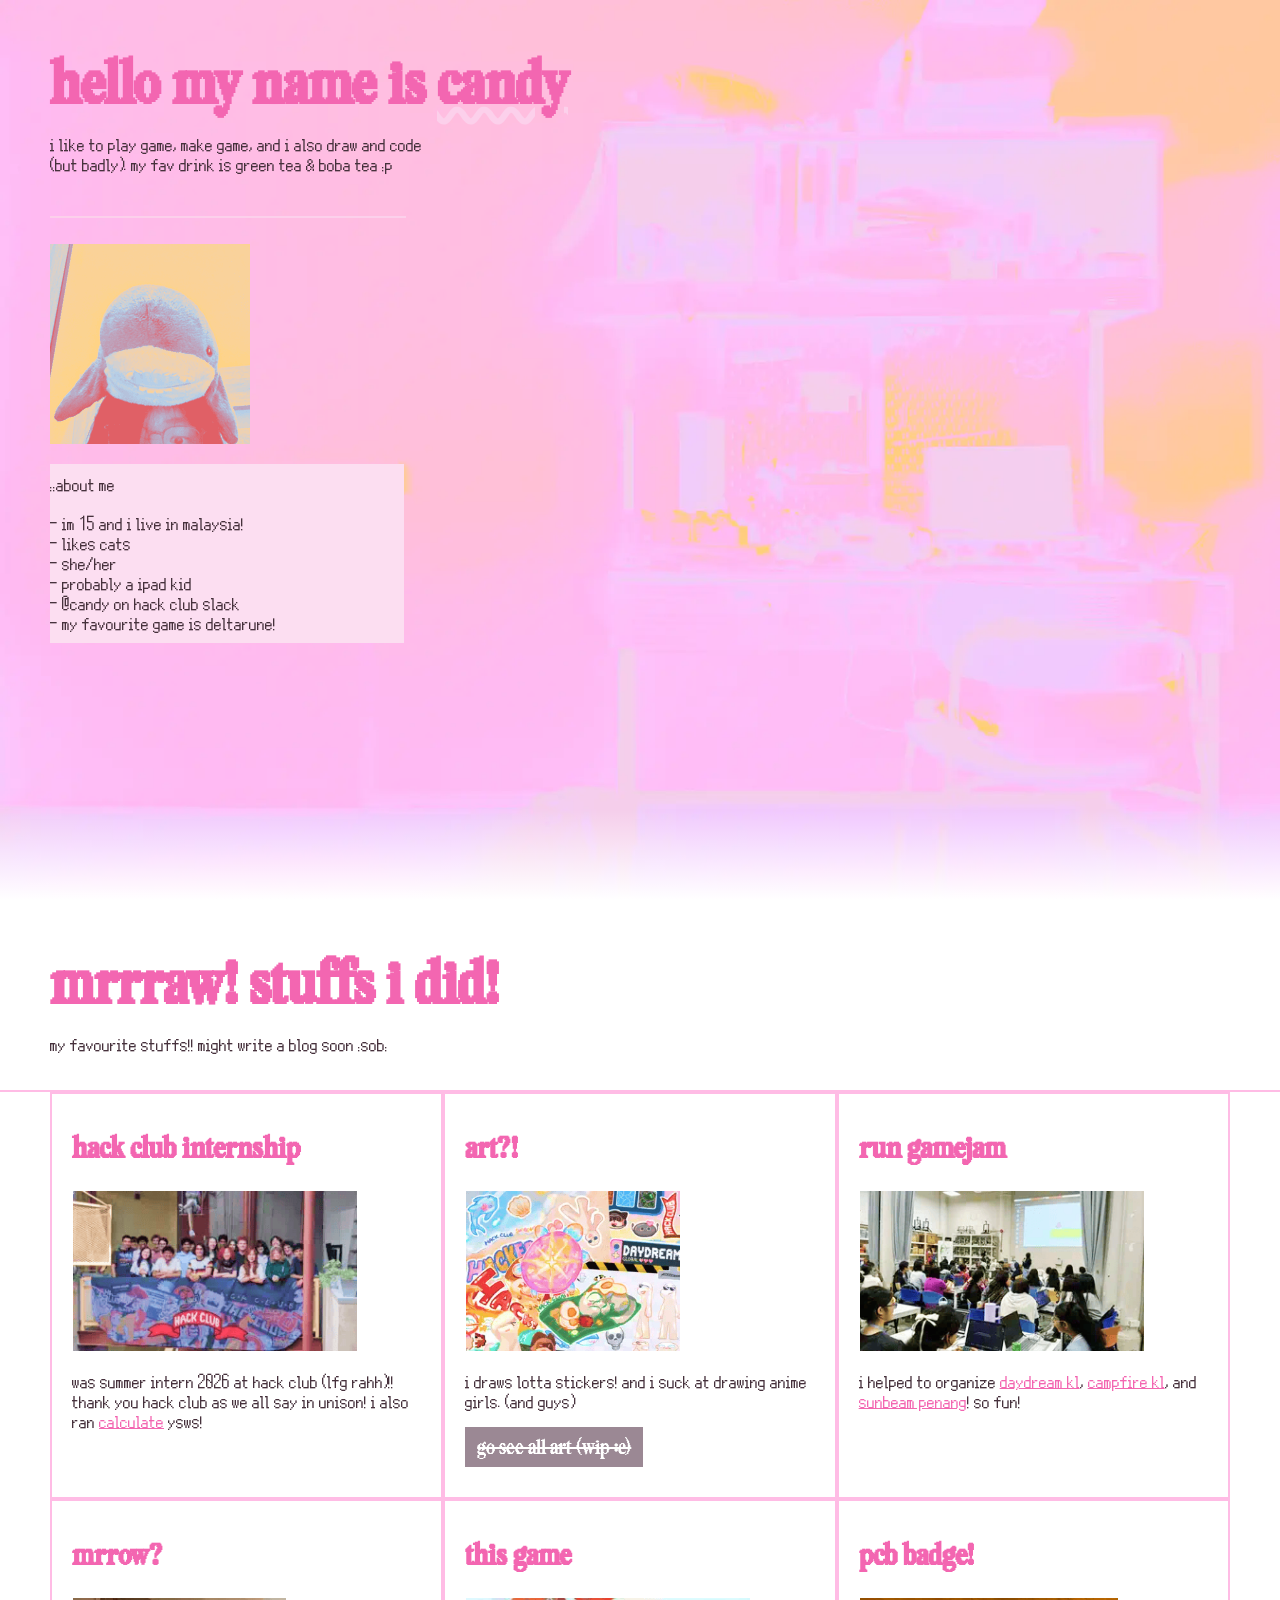
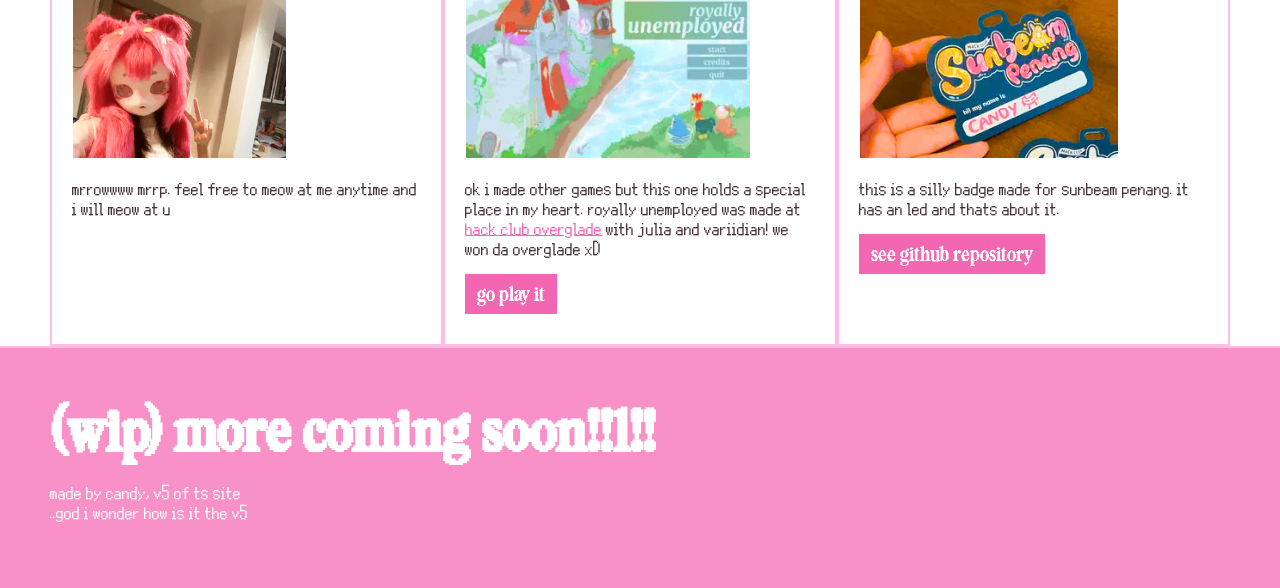
<file: index.html>
<!DOCTYPE html>
<html lang="en">

<head>
    <meta charset="UTF-8">
    <meta name="viewport" content="width=device-width, initial-scale=1.0">
    <title>candy</title>
    <style>
        body {
            margin: 0;
            padding: 0;
            overflow-x: hidden;
        }

        @font-face {
            font-family: Pixelta;
            src: url('assets/Pixelta.ttf');
        }

        @font-face {
            font-family: Pixel32;
            src: url('assets/pix32-custom-500-normal.woff2');
        }

        h1 {
            font-family: 'Pixelta';
            font-size: 64px;
            margin: 0;
        }

        #hero {
            background-image: url('assets/IMG_0512.webp');
            min-height: 100vh;
            width: 100vw;
            background-size: cover;
            position: relative;
        }

        #fade {
            width: 100vw;
            height: 10%;
            bottom: 0;
            background-image: linear-gradient(to bottom, rgba(255, 255, 255, 0), rgb(255, 255, 255));
            position: absolute;
        }

        p {
            font-family: Pixel32;
            color: #46313c;
        }

        .container {
            display: grid;
            grid-template-columns: 1fr;
            border-top: 2px solid #ffbce5;
            border-bottom: 2px solid #ffbce5;
        }

        .container div {
            border: 2px solid #ffbce5;
            padding: 10px 20px;
        }

        a {
            color:#f366b1;
            text-decoration-line: underline;
            text-decoration-style: solid;
        }

        #halfr {
            border: 1px solid #fcd0eb;
            background-color: #fcd0eb;
            width: 30%;
            margin-left: 0;
            margin-right: auto;
        }

        .card_t {
            font-family: Pixelta;
            font-size: 32px;
            color: #f366b1;
        }

        .card_i {
            margin-left: 1px;
            height: 160px;
        }

        .card_b {
            margin-bottom: 20px;
            padding: 8px 12px;
            background-color: #f366b1;
            color: white;
            border: none;
            font-family: Pixelta;
            font-size: 22px;
            cursor:pointer;
        }

        .card_b:hover {
            background-color: #ffa5dd;
        }

        .card_b:disabled {
            background-color:#9b8894;
            cursor:not-allowed;
        }

        @media screen and (min-width: 800px) {
            .container {
                grid-template-columns: 1fr 1fr 1fr;
            }
            #about {
                width: 30%;
            }
        }
    </style>
    <link rel="icon" type="image/svg+xml" href="assets/Sprite-0001.png">
</head>

<body>
    <div id="hero">
        <div style="padding: 50px;">
            <h1 style="color: #f366b1;">hello my name is <span style="text-decoration-line: underline;text-decoration-style: wavy; text-decoration-color: #fcd0eb;">candy</span></h1>
            <p style="max-width: 400px;">i like to play game, make game, and i also draw and code (but badly). my fav drink is green tea & boba tea :p
            </p>

            <br>
            <hr id="halfr">
            <br>

            <img src="assets/IMG_0514.webp" alt="picture of me with my blahaj on my head">
            <p style="background-color: #fcdef1; padding-top:10px; padding-bottom: 10px; margin-bottom:30px;" id="about">
                ::about me
                <br><br>
                - im 15 and i live in malaysia!
                <br>
                - likes cats
                <br>
                - she/her
                <br>
                - probably a ipad kid
                <br>
                - @candy on hack club slack
                <br>
                - my favourite game is deltarune!
            </p>
        </div>
        <div id="fade"></div>
    </div>
    <div>
        <div style="padding: 50px; padding-bottom: 20px;">
            <h1 style="color: #f366b1;">mrrraw! stuffs i did!</h1>
            <p style="max-width: 400px;">my favourite stuffs!! might write a blog soon :sob:</p>
        </div>

        <div class="container" style="padding-left: 50px;padding-right: 50px;">
            <div>
                <h2 class="card_t">hack club internship</h2>
                <img class="card_i" src="assets/image (7)(1)(3)(1) 1.webp" alt="group photo of hack club interns">
                <p>was summer intern 2026 at hack club (lfg rahh)!! thank you hack club as we all say in unison! i also ran <a href="https://calculate.hackclub.com" target="_blank">calculate</a> ysws!</p>
            </div>
            <div>
                <h2 class="card_t">art?!</h2>
                <img class="card_i" src="assets/IMG_0516 1.webp" alt="pictures of stickers i have drawn">
                <p>i draws lotta stickers! and i suck at drawing anime girls. (and guys)</p>
                <button class="card_b" disabled><s>go see all art (wip :c)</s></button>
            </div>
            <div>
                <h2 class="card_t">run gamejam</h2>
                <img class="card_i" src="assets/IMG20260829100805 1.webp" alt="photo taken from sunbeam penang">
                <p>i helped to organize <a href="https://daydream.hackclub.com/kuala-lumpur" target="_blank">daydream kl</a>, <a href="https://campfire.hackclub.com/kuala-lumpur" target="_blank">campfire kl</a>, and <a href="https://sunbeam.hackclub.com/penang" target="_blank">sunbeam penang</a>! so fun!</p>
            </div>
            <div>
                <h2 class="card_t">mrrow?</h2>
                <img class="card_i" src="assets/IMG_5995 1.webp" alt="me with furry head">
                <p>mrrowwww mrrp. feel free to meow at me anytime and i will meow at u</p>
            </div>
            <div>
                <h2 class="card_t">this game</h2>
                <img class="card_i" src="assets/Screenshot from 2026-10-03 17-31-19 1.webp" alt="screenshot from the game royally unemployed">
                <p>ok i made other games but this one holds a special place in my heart. royally unemployed was made at <a href="https://overglade.hackclub.com/" target="_blank">hack club overglade</a> with julia and variidian! we won da overglade xD</p>
                <button class="card_b" onclick="openLink('https://solacye.itch.io/overglade')">go play it</button>
            </div>
            <div>
                <h2 class="card_t">pcb badge!</h2>
                <img class="card_i" src="assets/IMG_6005 (2)(1) 1(1).webp" alt="picture of a pcb badge">
                <p>this is a silly badge made for sunbeam penang. it has an led and thats about it.</p>
                <button class="card_b" onclick="openLink('https://github.com/codingkatty/sunbeam-penang-pcb-badge')">see github repository</button>
            </div>
        </div>
    </div>
    <div style="background-color:#f791c7; padding: 50px;">
        <h1 style="color: white;">(wip) more coming soon!!1!!</h1>
        <div>
            <p style="color: white;">made by candy, v5 of ts site<br>..god i wonder how is it the v5</p>
        </div>
    </div>

    <script>
        function openLink(link) {
            window.open(link, "_blank")
        }
    </script>
</body>
</html>
</file>
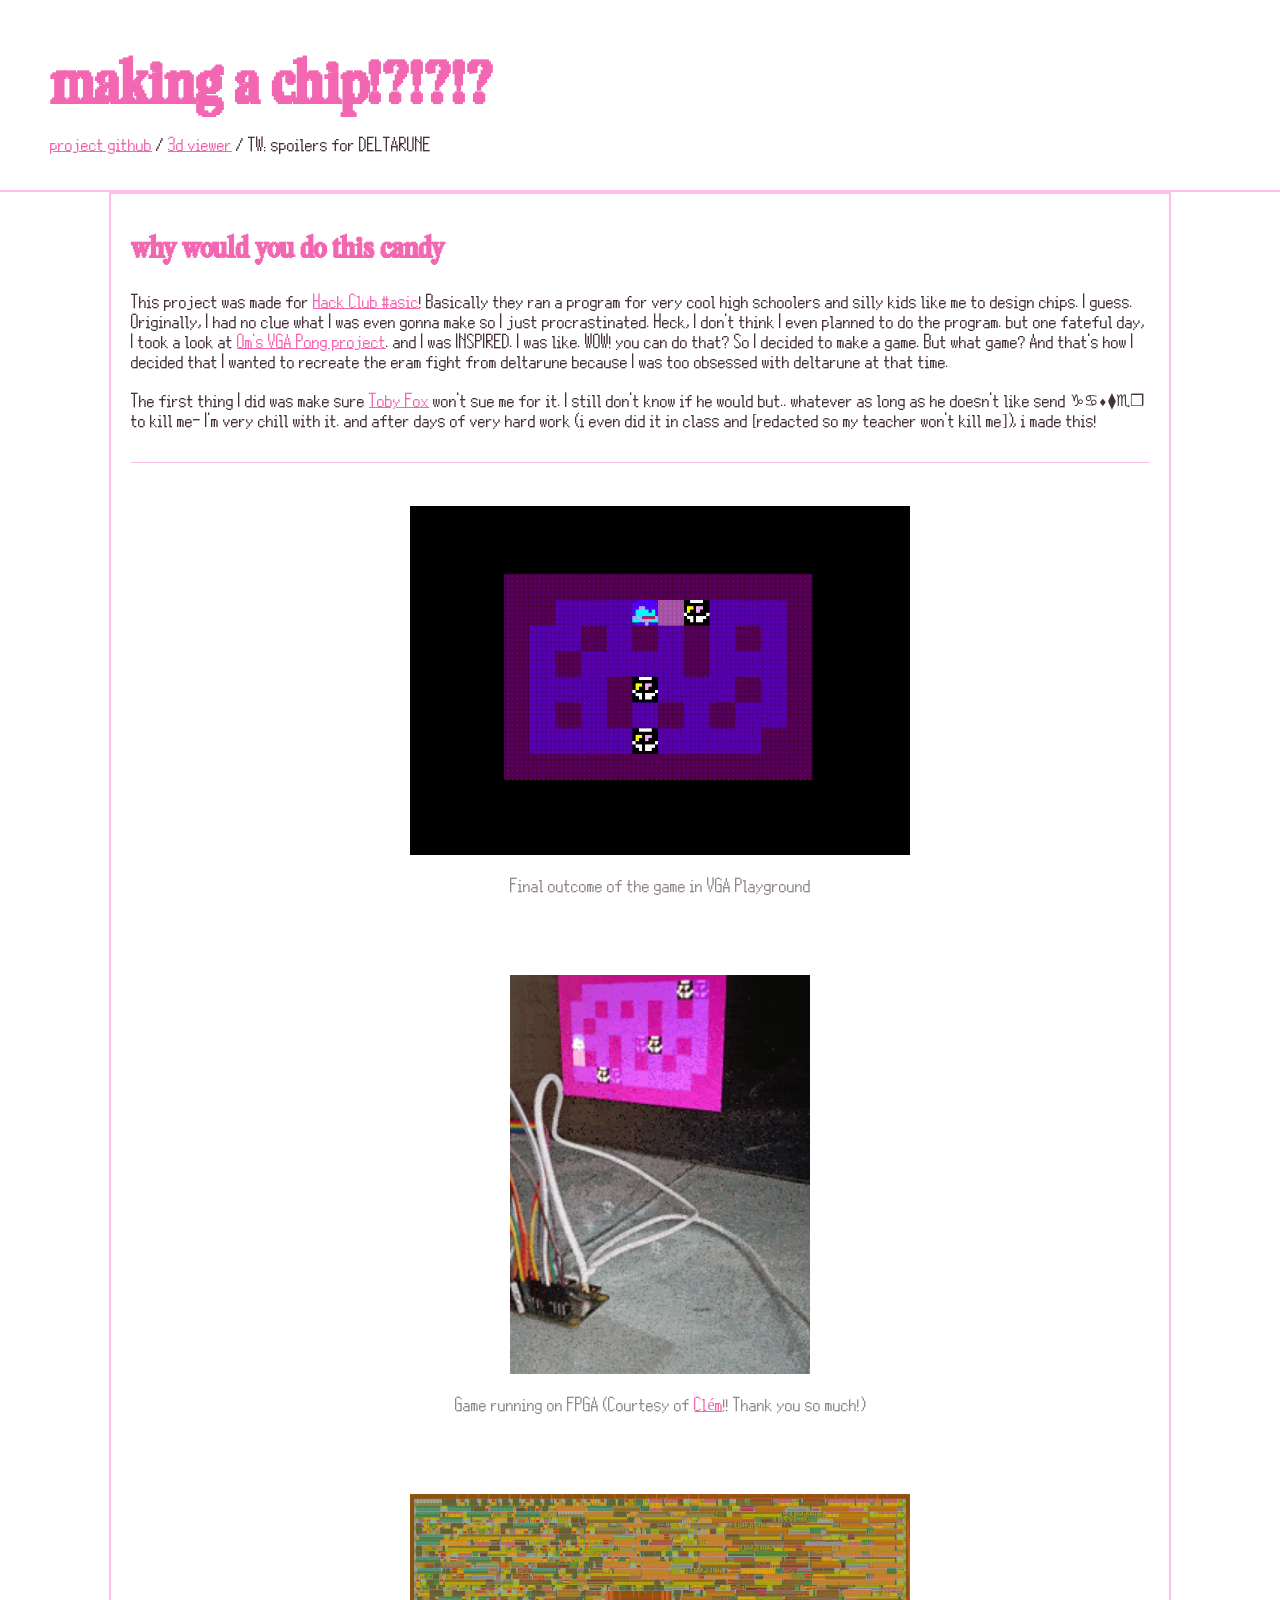
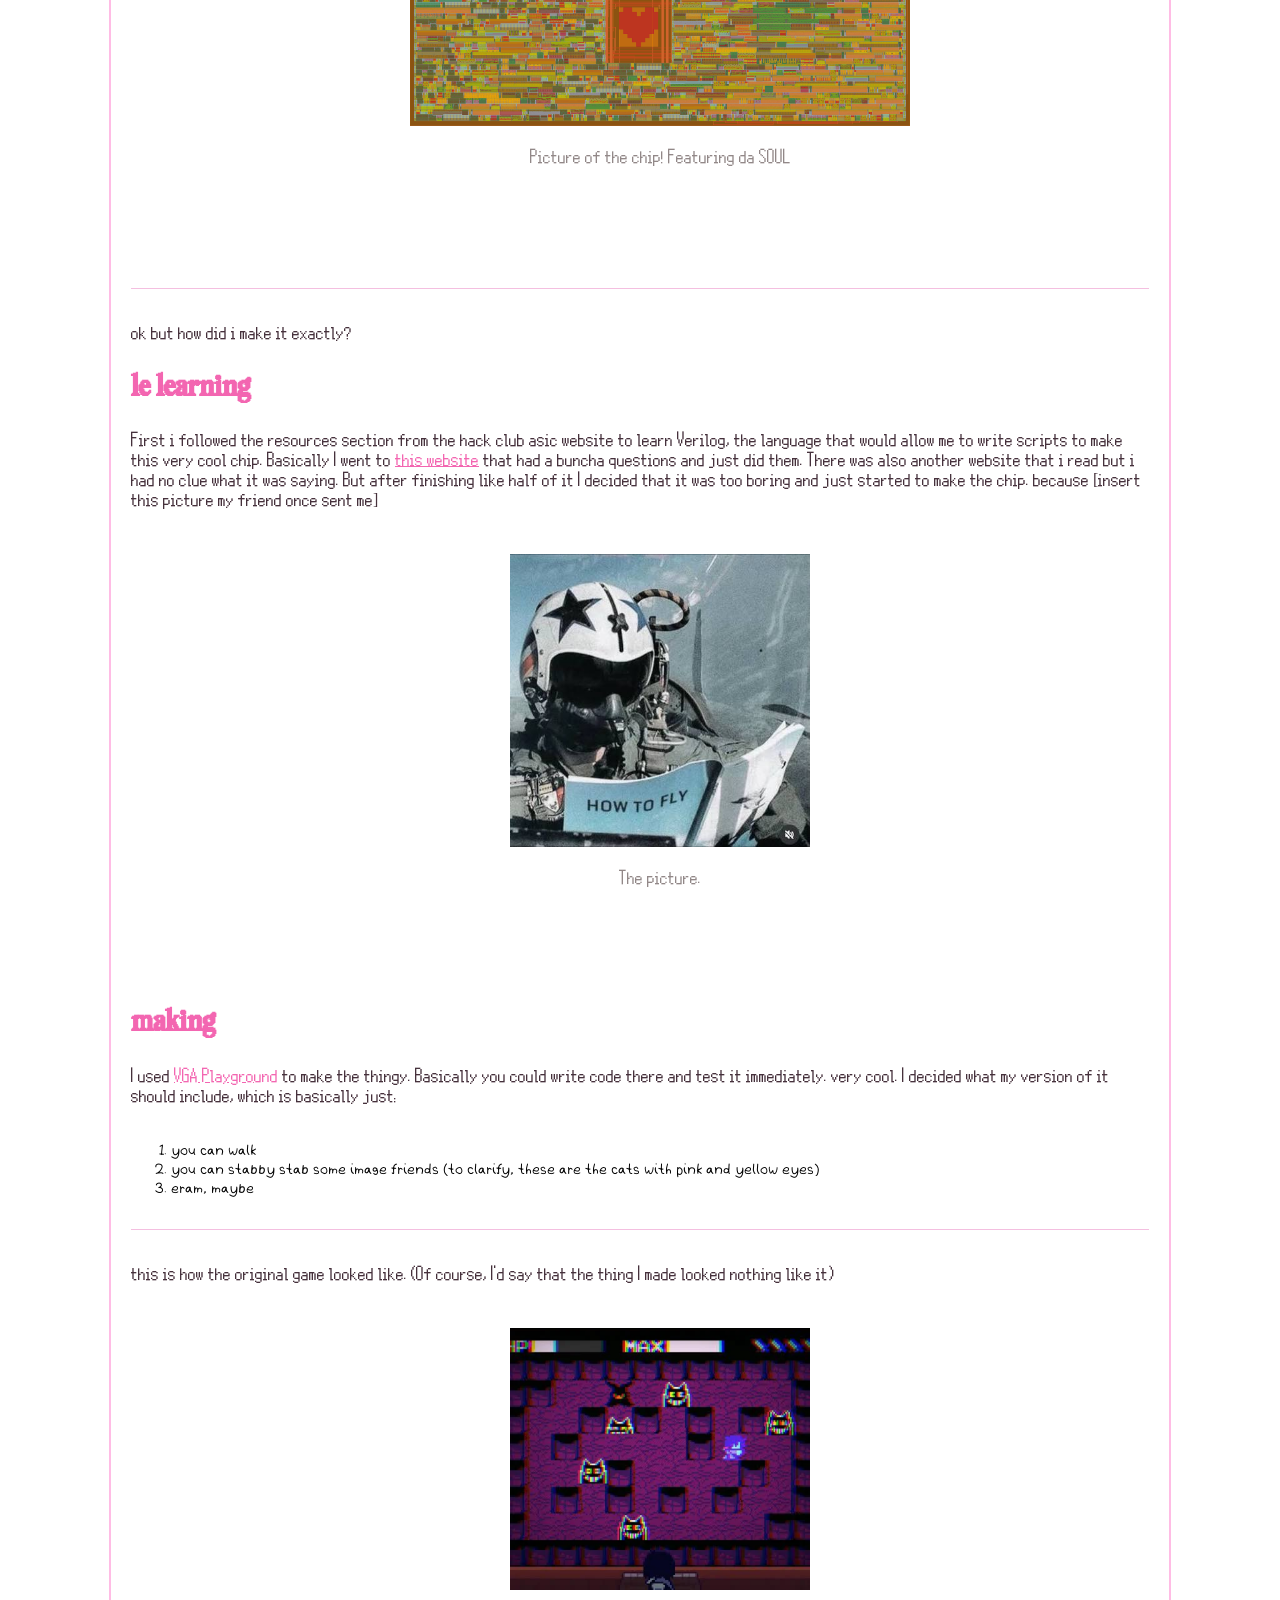
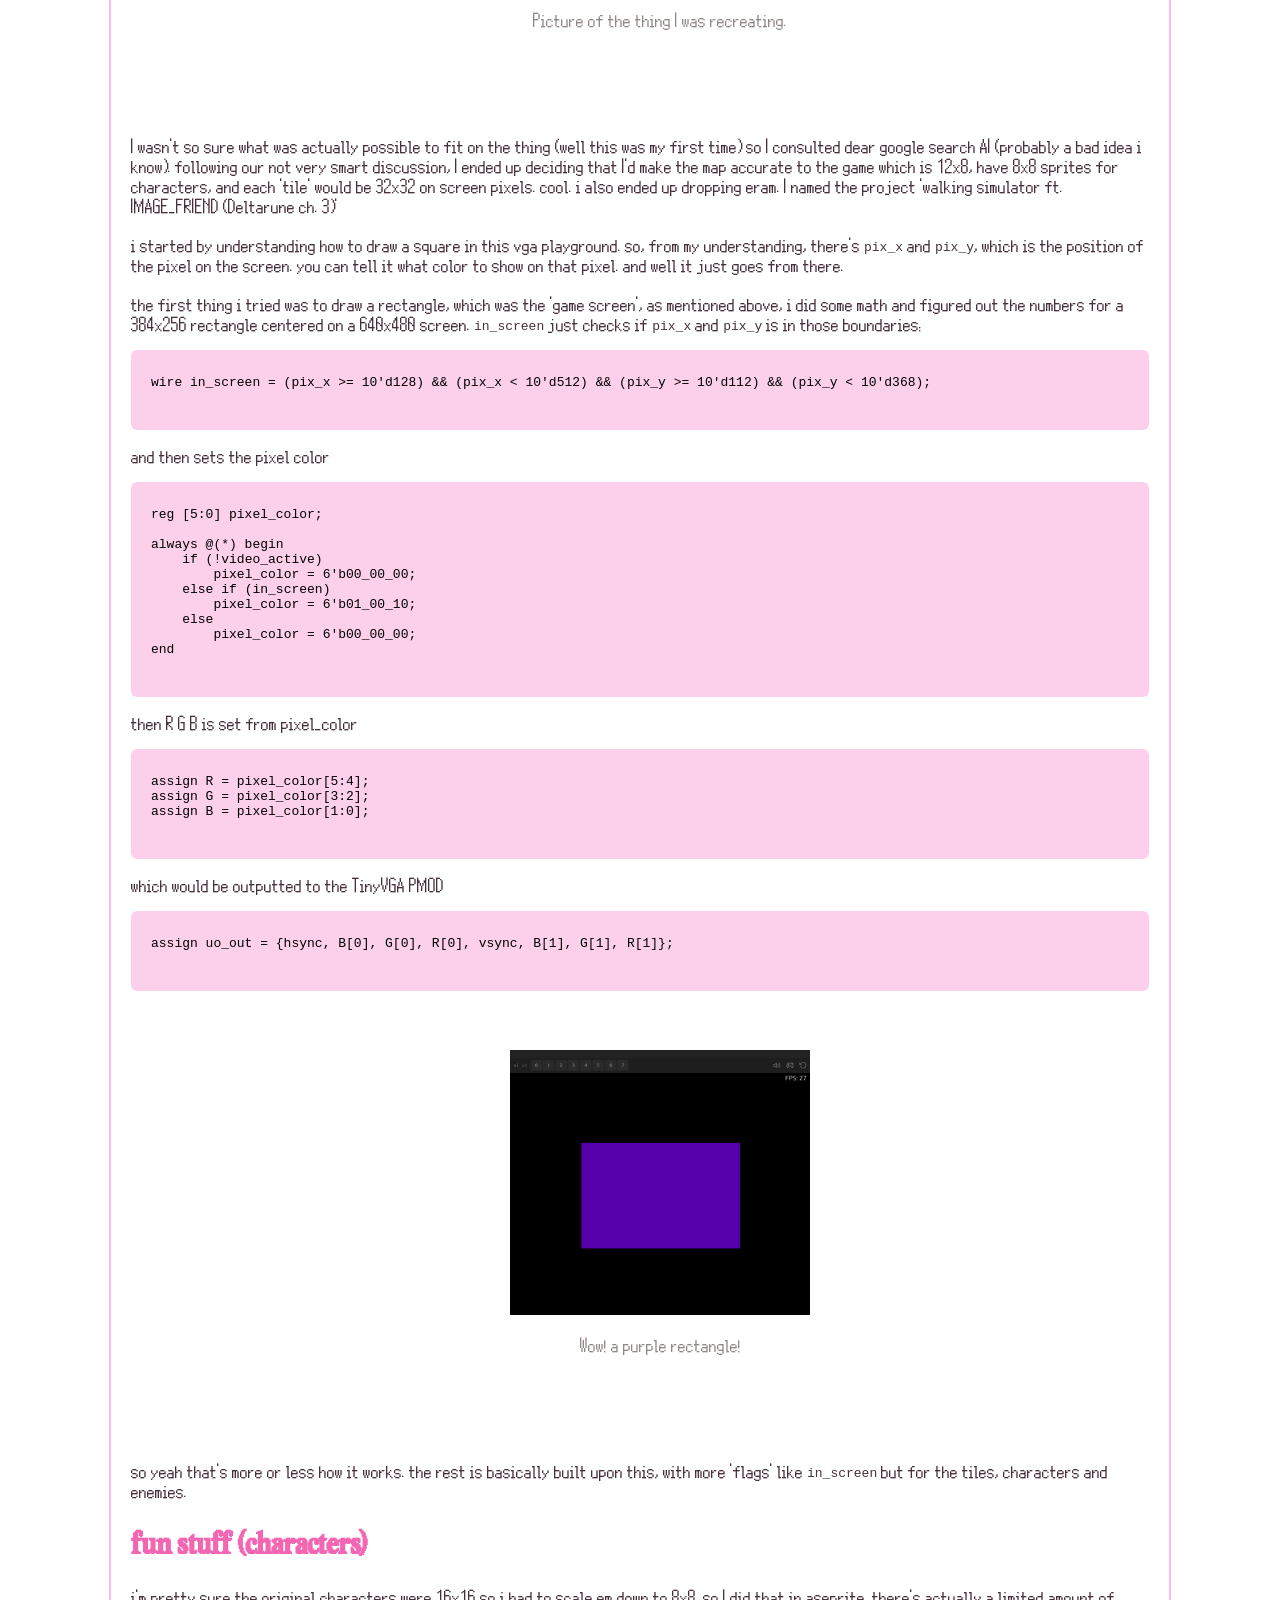
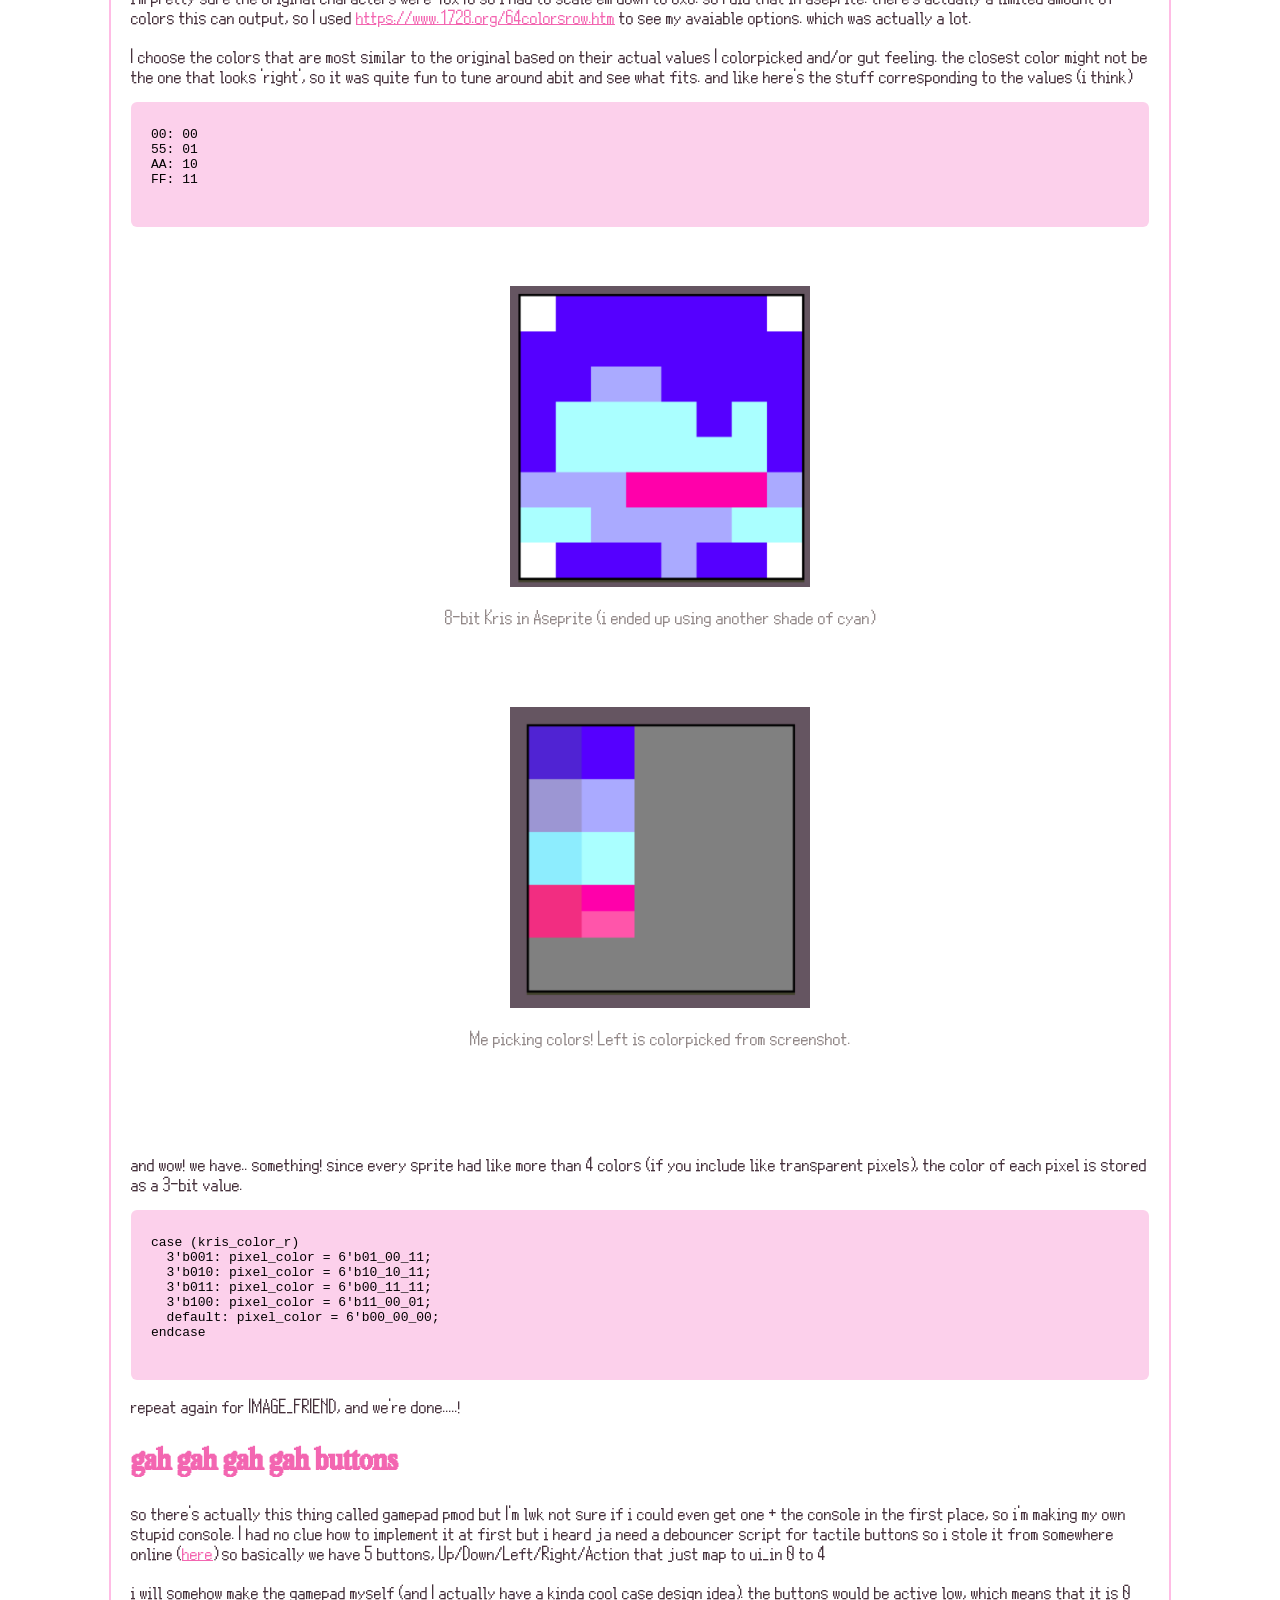
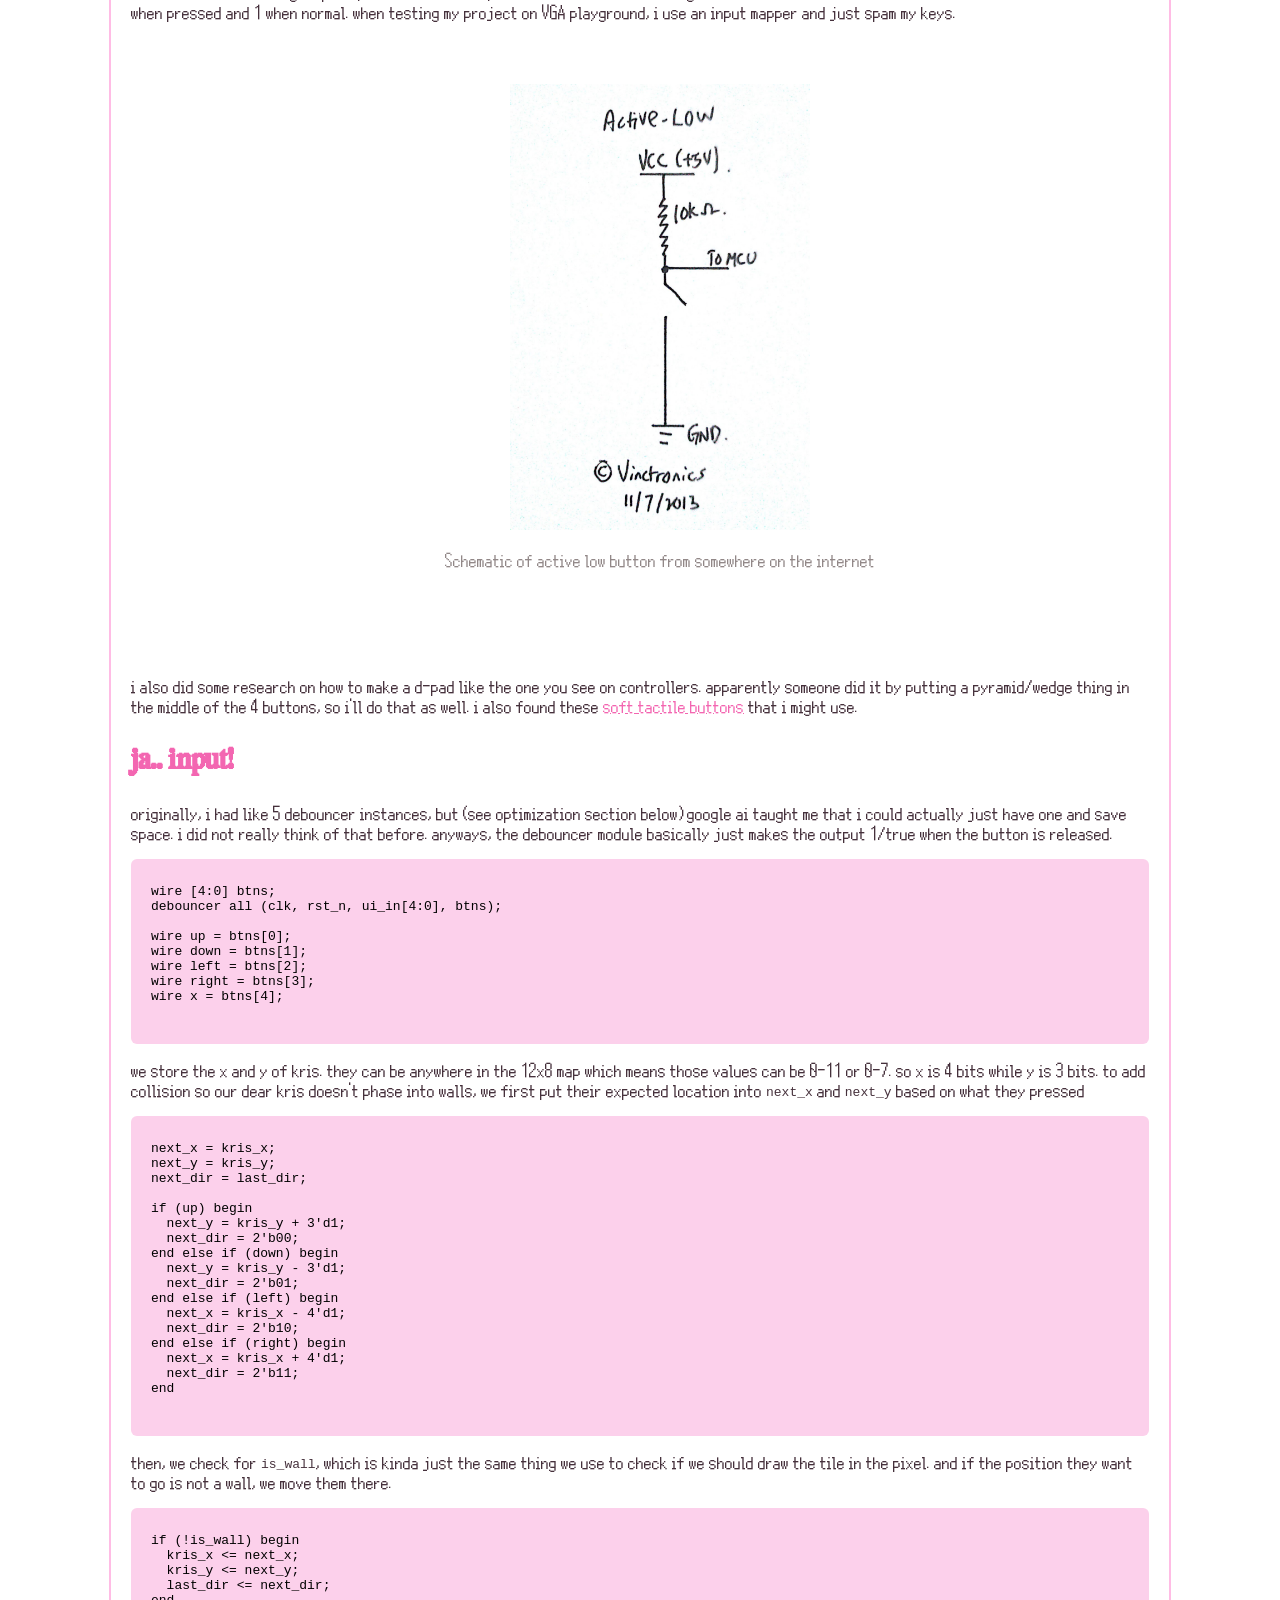
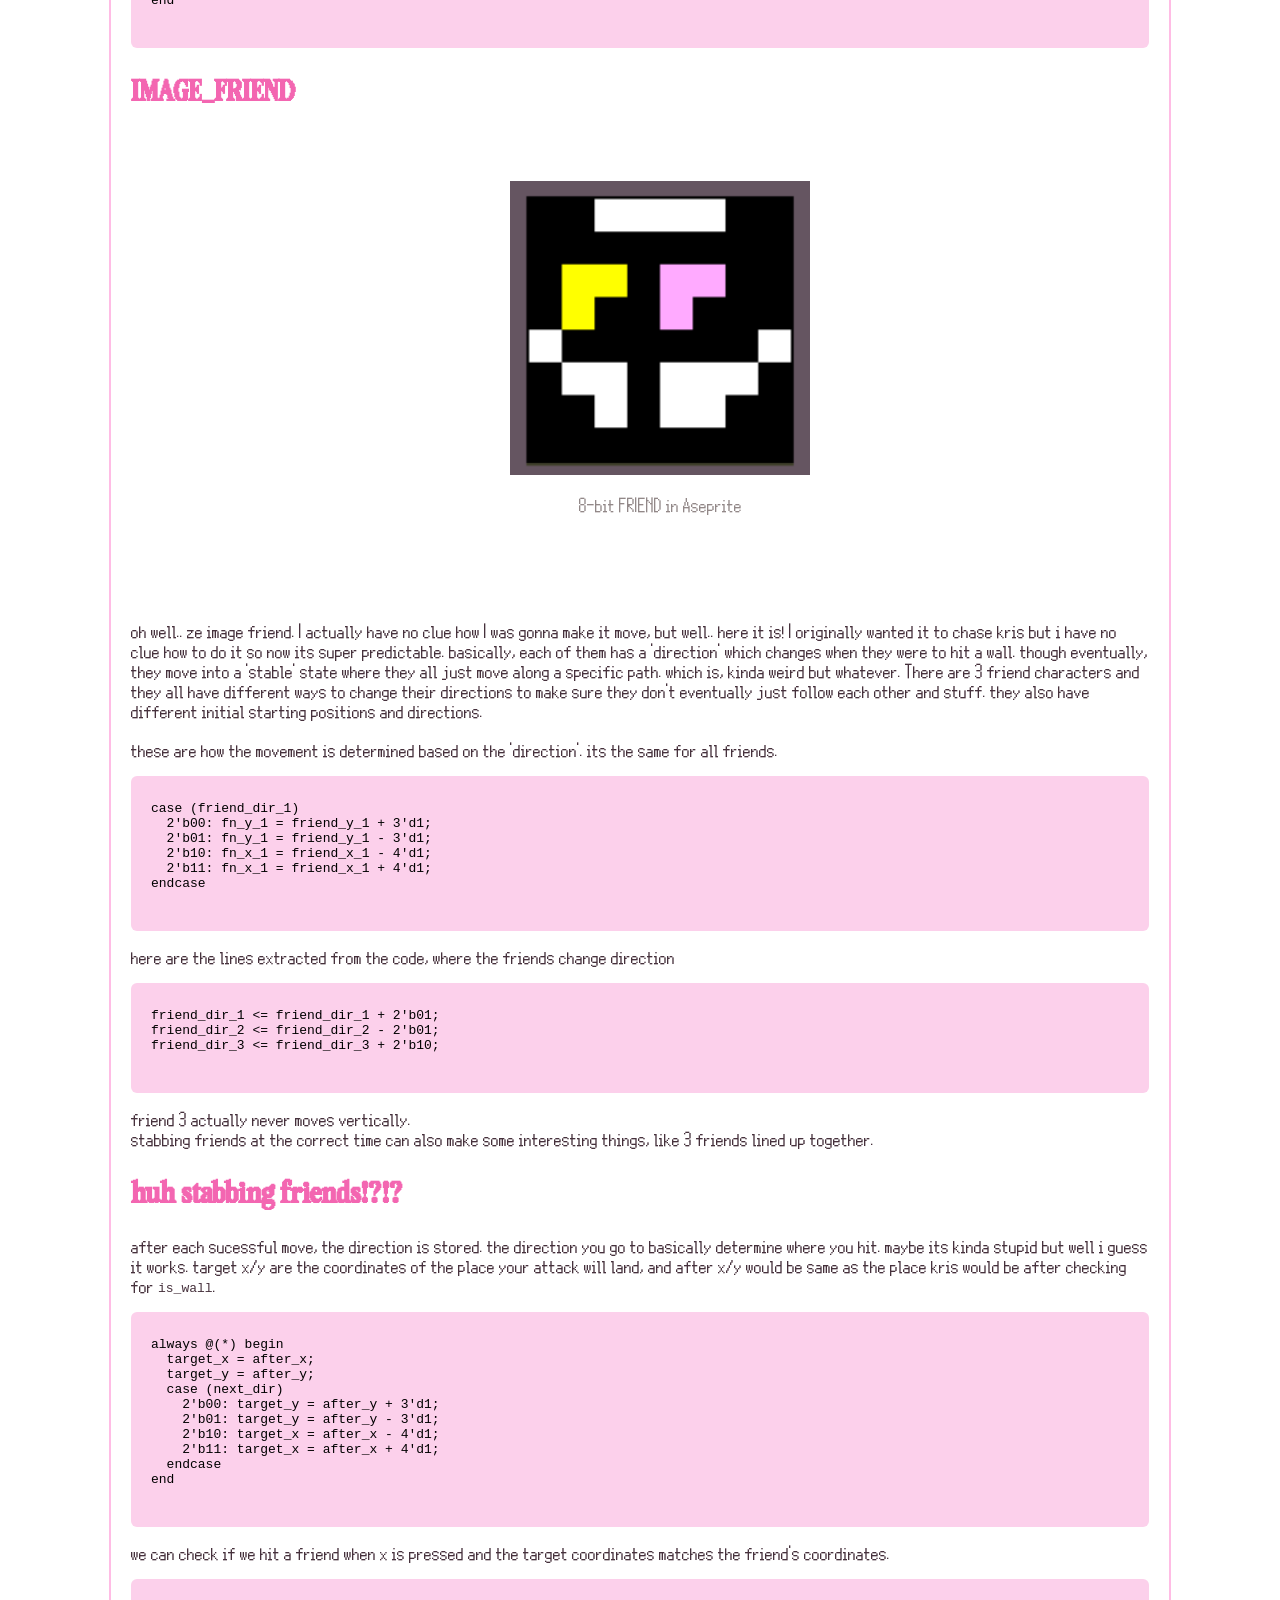
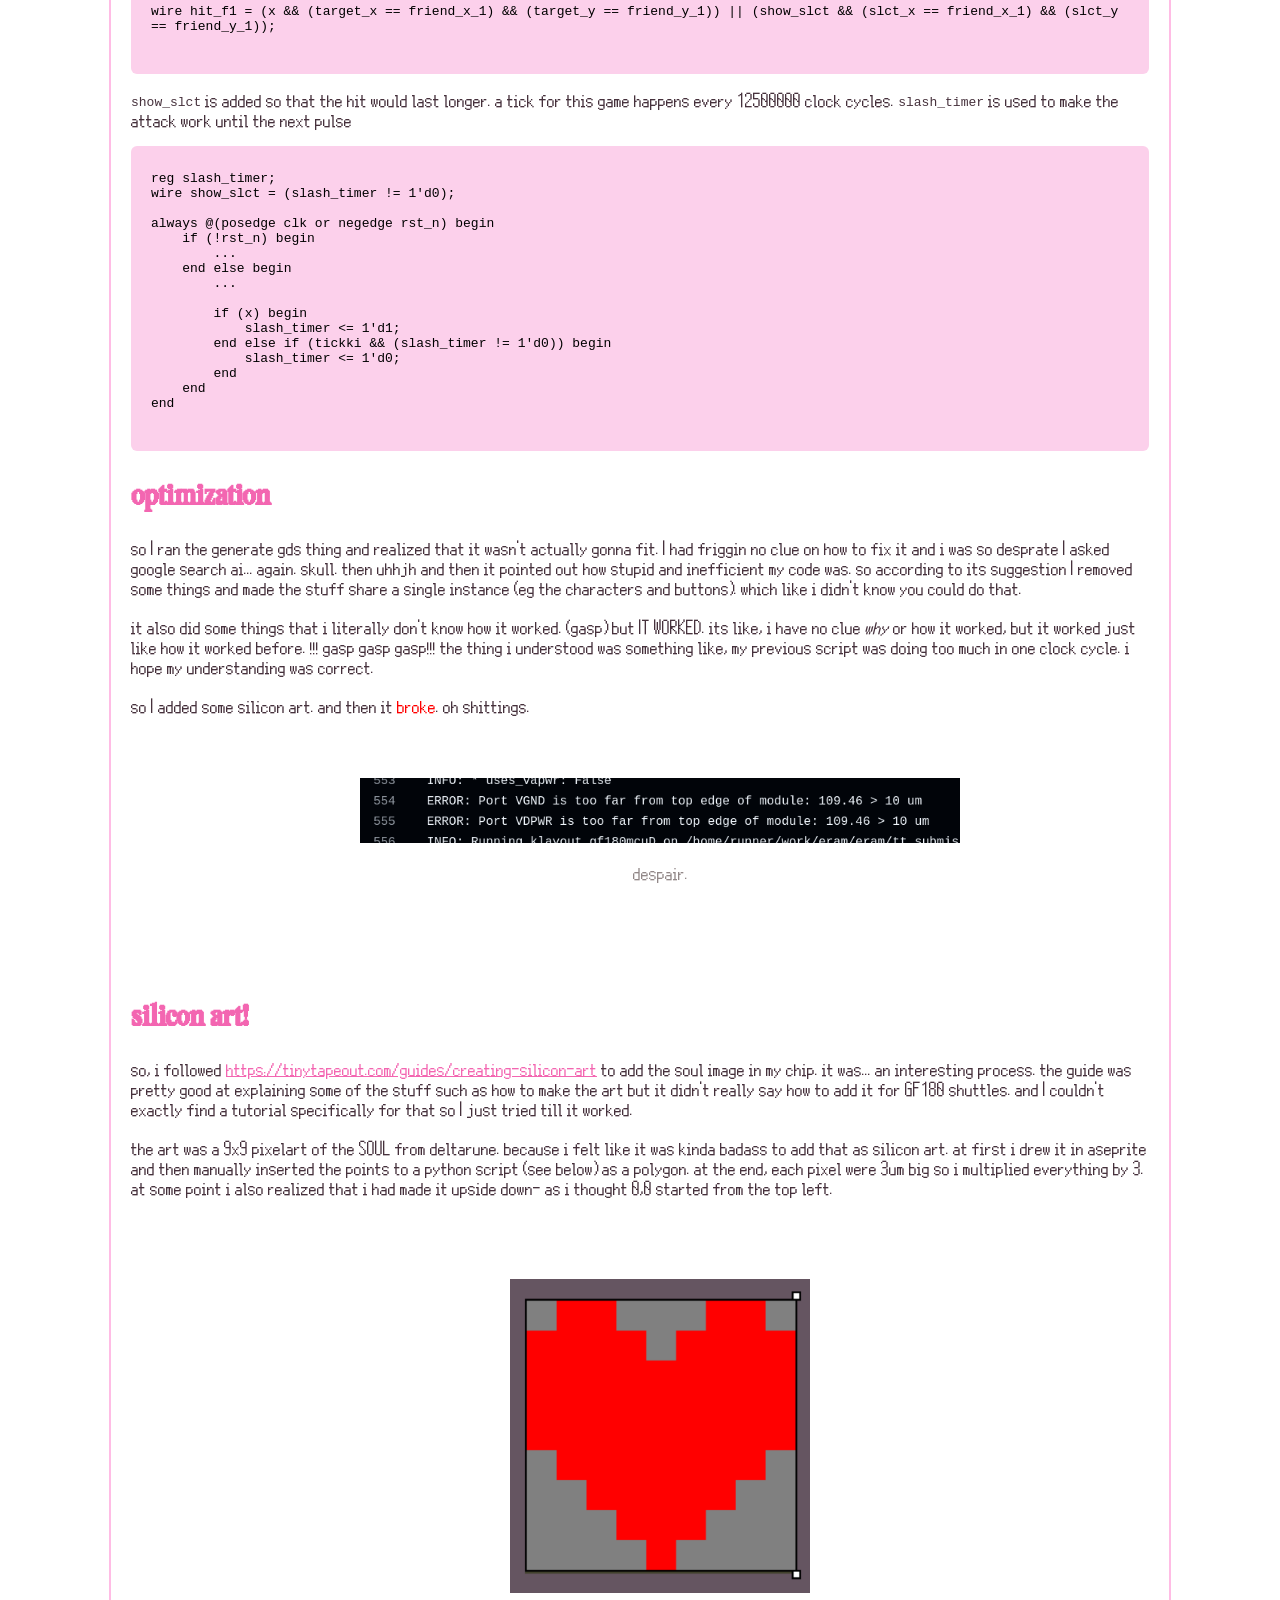
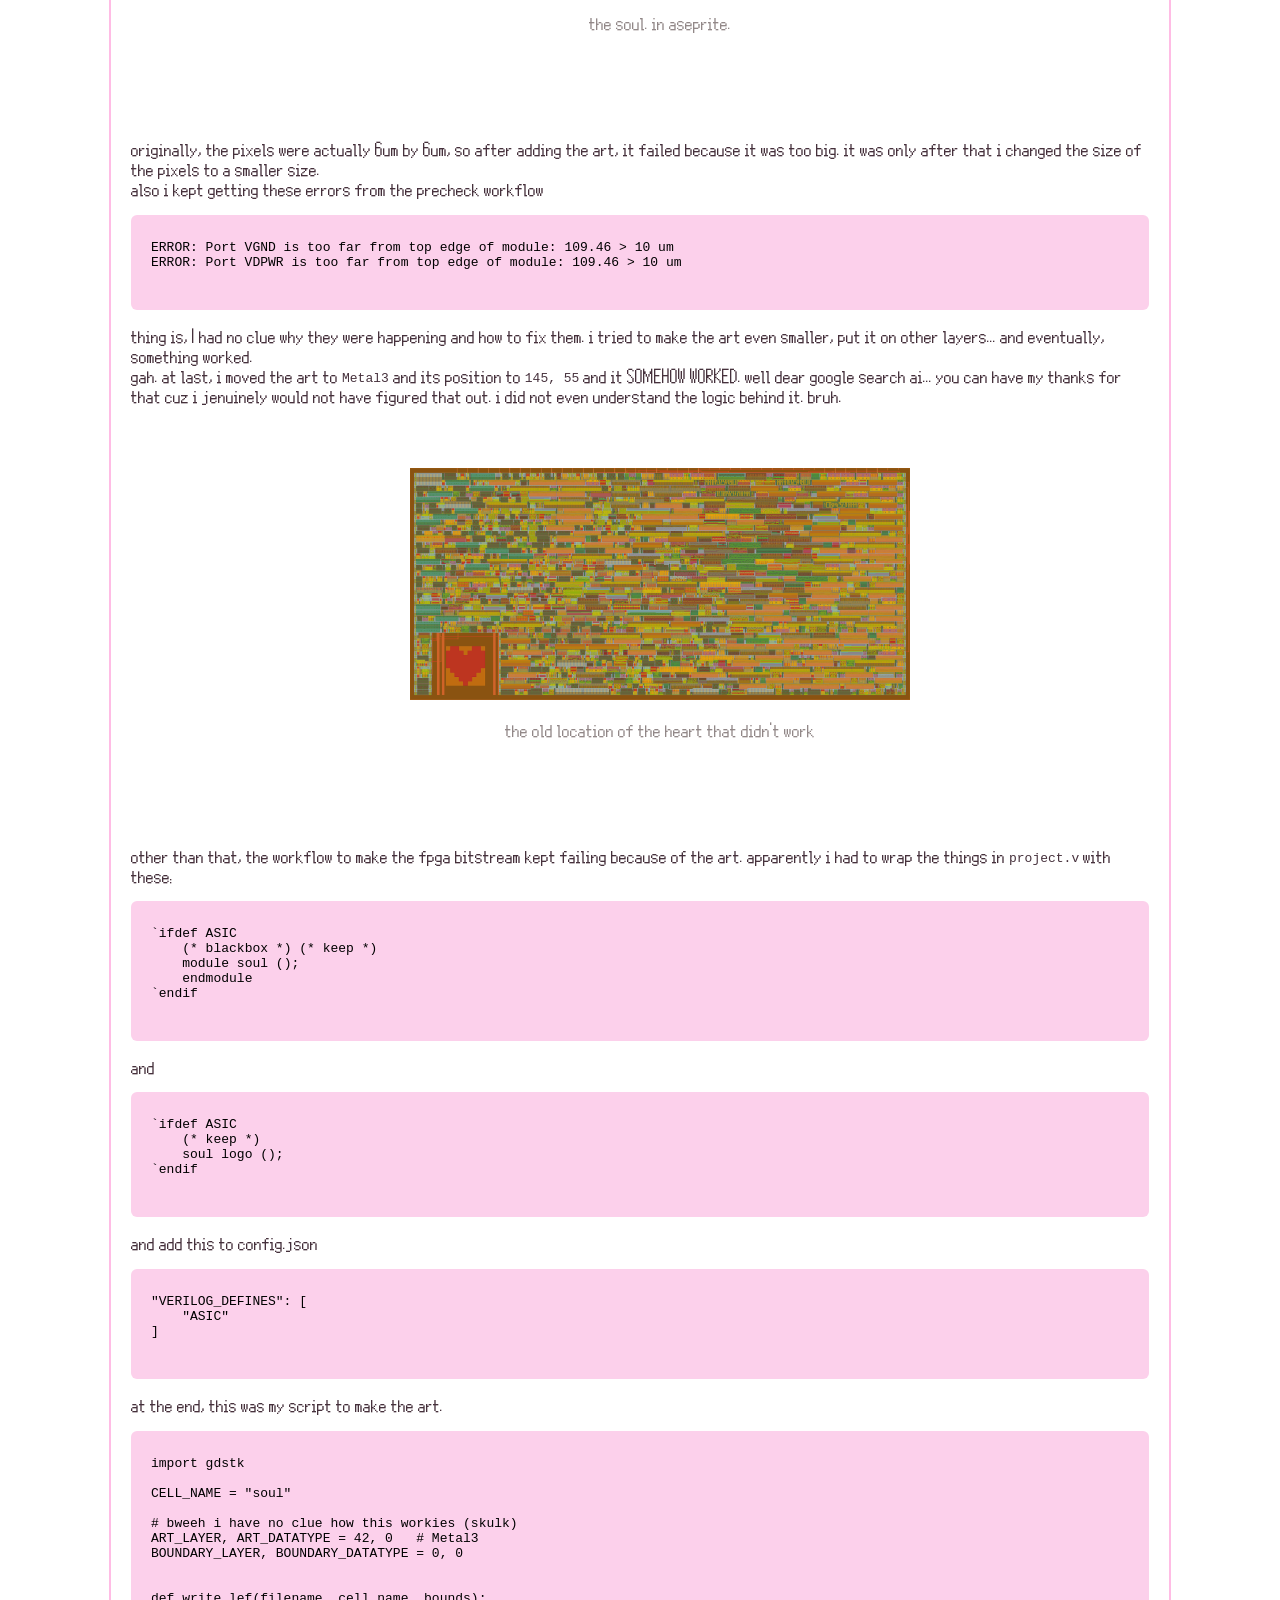
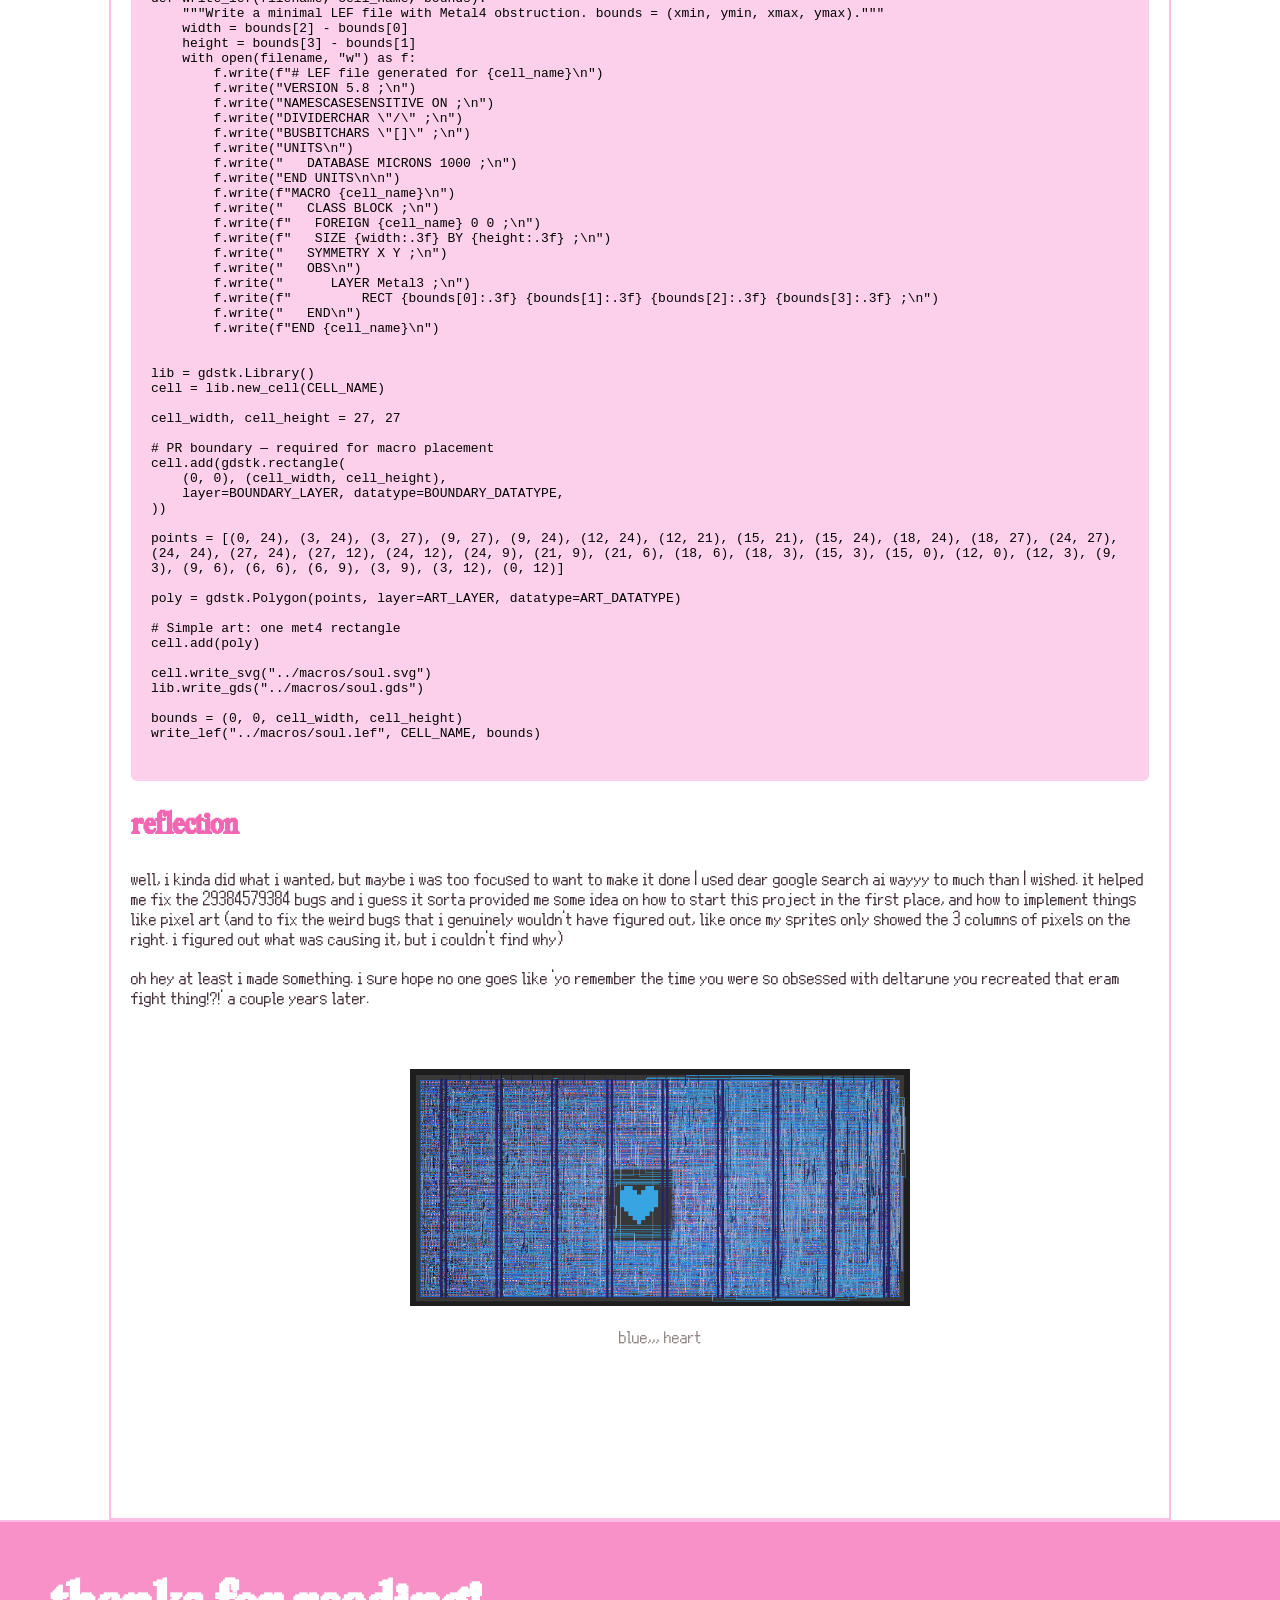
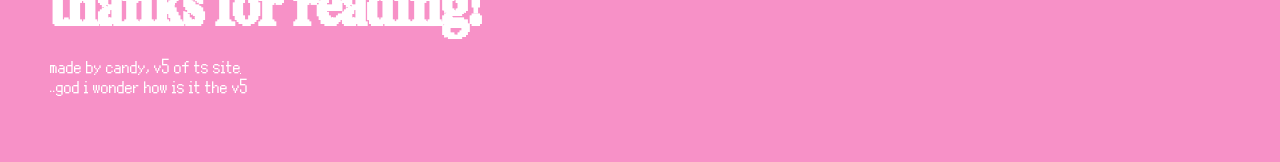
<file: eram/index.html>
<!DOCTYPE html>
<html lang="en">

<head>
    <meta charset="UTF-8">
    <meta name="viewport" content="width=device-width, initial-scale=1.0">
    <title>eram</title>
    <style>
        body {
            margin: 0;
            padding: 0;
            overflow-x: hidden;
        }

        @font-face {
            font-family: Pixelta;
            src: url('../assets/Pixelta.ttf');
        }

        @font-face {
            font-family: Pixel32;
            src: url('../assets/pix32-custom-500-normal.woff2');
        }

        @font-face {
            font-family: Thaim;
            src: url('../assets/thaim-Regular.woff2');
        }

        h1 {
            font-family: 'Pixelta';
            font-size: 64px;
            margin: 0;
        }

        h2 {
            font-family: 'Pixelta';
            font-size: 32px;
            color:#f366b1;
        }

        p {
            font-family: Pixel32;
            color: #46313c;
        }

        .container {
            border-top: 2px solid #ffbce5;
            border-bottom: 2px solid #ffbce5;
        }

        .container div {
            border: 2px solid #ffbce5;
            padding: 10px 20px;
        }

        a {
            color:#f366b1;
            text-decoration-line: underline;
            text-decoration-style: solid;
        }

        #halfr {
            border: 1px solid #fcd0eb;
            background-color: #fcd0eb;
            width: 30%;
            margin-left: 0;
            margin-right: auto;
        }

        .card_t {
            font-family: Pixelta;
            font-size: 32px;
            color: #f366b1;
        }

        .card_i {
            margin-left: 1px;
            height: 160px;
        }

        .card_b {
            margin-bottom: 20px;
            padding: 8px 12px;
            background-color: #f366b1;
            color: white;
            border: none;
            font-family: Pixelta;
            font-size: 22px;
            cursor:pointer;
        }

        .card_b:hover {
            background-color: #ffa5dd;
        }

        .card_b:disabled {
            background-color:#9b8894;
            cursor:not-allowed;
        }

        .picthing {
            width: 100%; 
            margin:0 auto; 
            text-align:center;
            border: none !important;
        }

        .picthing p {
            color: #928888;
            margin-bottom: 80px;
        }

        hr {
            display: block;
            height: 1px;
            border: 0;
            border-top: 1px solid #f4bfe0;
            margin: 2em 0;
            padding: 0;
        }

        pre {
            background-color: #fcd0eb;
            padding: 10px 20px;
            border-radius: 6px;
            white-space: pre-wrap;
            overflow-wrap: break-word;
        }

        @media screen and (min-width: 800px) {
            .container-in-container {
                margin-left:5%; 
                margin-right: 5%;
            }
            #about {
                width: 30%;
            }
        }

        @media (max-width: 600px) {
            img {
                width: 80% !important;
            }

            .picthing {
                transform: translateX(-5%);
            }
        }
    </style>
    <link rel="icon" type="image/svg+xml" href="../assets/Sprite-0001.png">
</head>

<body>
    <div>
        <div style="padding: 50px; padding-bottom: 20px;">
            <h1 style="color: #f366b1;">making a chip!?!?!?</h1>
            <p style="max-width: 400px;"><a href="https://github.com/codingkatty/eram" target="_blank">project github</a> / <a href="https://gds-explorer.tinytapeout.com/viewer?file=https://codingkatty.github.io/eram/tinytapeout.oas&pdk=gf180mcuD" target="_blank">3d viewer</a> / TW: spoilers for DELTARUNE</p>
        </div>

        <div class="container" style="padding-left: 50px;padding-right: 50px;">
            <div class="container-in-container">
                <h2>why would you do this candy</h2>
                <p>
                    This project was made for <a href="https://asic.hackclub.com" target="_blank">Hack Club #asic</a>! Basically they ran a program for very cool high schoolers and silly kids like me to design chips. I guess. Originally, I had no clue what I was even gonna make so I just procrastinated. Heck, I don't think I even planned to do the program. but one fateful day, I took a look at <a href="https://github.com/omrawaley/tt-pong-asic" target="_blank">Om's VGA Pong project</a>. and I was INSPIRED. I was like. WOW! you can do that? So I decided to make a game. But what game? And that's how I decided that I wanted to recreate the eram fight from deltarune because I was too obsessed with deltarune at that time.<br><br>

                    The first thing I did was make sure <a href="https://en.wikipedia.org/wiki/Toby_Fox" target="_blank">Toby Fox</a> won't sue me for it. I still don't know if he would but.. whatever as long as he doesn't like send ♑︎♋︎⬧︎⧫︎♏︎❒︎ to kill me- I'm very chill with it. and after days of very hard work (i even did it in class and [redacted so my teacher won't kill me]), i made this!
                </p>

                <hr>

                <div class="picthing">
                    <img src="eram-vga-playground.gif" style="width:500px">
                    <p>Final outcome of the game in VGA Playground</p>

                    <img src="eram-compresed.gif" style="width:300px">
                    <p>Game running on FPGA (Courtesy of <a href="https://silkscreen-studio-about-me.vercel.app/" target="_blank">Clém</a>!! Thank you so much!)</p>

                    <img src="gds_render.png" style="width:500px">
                    <p>Picture of the chip! Featuring da SOUL</p>
                </div>

                <hr>

                <p>
                    ok but how did i make it exactly?
                </p>

                <h2>le learning</h2>

                <p>
                    First i followed the resources section from the hack club asic website to learn Verilog, the language that would allow me to write scripts to make this very cool chip. Basically I went to <a href="https://hdlbits.01xz.net/wiki/Step_one" target="_blank">this website</a> that had a buncha questions and just did them. There was also another website that i read but i had no clue what it was saying. But after finishing like half of it I decided that it was too boring and just started to make the chip. because [insert this picture my friend once sent me]<br><br>
                </p>

                <div class="picthing">
                    <img src="image (18).png" style="width:300px">
                    <p>The picture.</p>
                </div>

                <h2>making</h2>

                <p>
                    I used <a href="https://vga-playground.com" target="_blank">VGA Playground</a> to make the thingy. Basically you could write code there and test it immediately. very cool. I decided what my version of it should include, which is basically just:<br><br>
                </p>

                <ol style="font-family:Thaim;">
                    <li>you can walk</li>
                    <li>you can stabby stab some image friends (to clarify, these are the cats with pink and yellow eyes)</li>
                    <li>eram, maybe</li>
                </ol>

                <hr>

                <p>
                    this is how the original game looked like. (Of course, I'd say that the thing I made looked nothing like it)<br><br>
                </p>

                <div class="picthing">
                    <img src="game_picture.png" style="width:300px">
                    <p>Picture of the thing I was recreating.</p>
                </div>

                <p>
                    I wasn't so sure what was actually possible to fit on the thing (well this was my first time) so I consulted dear google search AI (probably a bad idea i know). following our not very smart discussion, I ended up deciding that I'd make the map accurate to the game which is 12x8, have 8x8 sprites for characters, and each 'tile' would be 32x32 on screen pixels. cool. i also ended up dropping eram. I named the project 'walking simulator ft. IMAGE_FRIEND (Deltarune ch. 3)'<br><br>

                    i started by understanding how to draw a square in this vga playground. so, from my understanding, there's <code>pix_x</code> and <code>pix_y</code>, which is the position of the pixel on the screen. you can tell it what color to show on that pixel. and well it just goes from there.<br><br>

                    the first thing i tried was to draw a rectangle, which was the 'game screen', as mentioned above, i did some math and figured out the numbers for a 384x256 rectangle centered on a 640x480 screen. <code>in_screen</code> just checks if <code>pix_x</code> and <code>pix_y</code> is in those boundaries:
                </p>

                <pre>
                    <code>
wire in_screen = (pix_x >= 10'd128) && (pix_x < 10'd512) && (pix_y >= 10'd112) && (pix_y < 10'd368);
                    </code>
                </pre>

                <p>
                    and then sets the pixel color
                </p>

                <pre>
                    <code>
reg [5:0] pixel_color;

always @(*) begin
    if (!video_active)
        pixel_color = 6'b00_00_00;
    else if (in_screen)
        pixel_color = 6'b01_00_10;
    else
        pixel_color = 6'b00_00_00;
end
                    </code>
                </pre>

                <p>
                    then R G B is set from pixel_color
                </p>

                <pre>
                    <code>
assign R = pixel_color[5:4];
assign G = pixel_color[3:2];
assign B = pixel_color[1:0];
                    </code>
                </pre>

                <p>
                    which would be outputted to the TinyVGA PMOD
                </p>

                <pre>
                    <code>
assign uo_out = {hsync, B[0], G[0], R[0], vsync, B[1], G[1], R[1]};
                    </code>
                </pre>

                <div class="picthing">
                    <br><br>
                    <img src="purple_rect.png" style="width:300px">
                    <p>Wow! a purple rectangle!</p>
                </div>

                <p>
                    so yeah that's more or less how it works. the rest is basically built upon this, with more 'flags' like <code>in_screen</code> but for the tiles, characters and enemies.
                </p>

                <h2>fun stuff (characters)</h2>

                <p>
                    i'm pretty sure the original characters were 16x16 so i had to scale em down to 8x8. so I did that in aseprite. there's actually a limited amount of colors this can output, so I used <a href="https://www.1728.org/64colorsrow.htm" target="_blank">https://www.1728.org/64colorsrow.htm</a> to see my avaiable options. which was actually a lot.<br><br>

                    I choose the colors that are most similar to the original based on their actual values I colorpicked and/or gut feeling. the closest color might not be the one that looks 'right', so it was quite fun to tune around abit and see what fits. and like here's the stuff corresponding to the values (i think)
                </p>

                <pre>
                    <code>
00: 00
55: 01
AA: 10
FF: 11
                    </code>
                </pre>

                <div class="picthing">
                    <br><br>
                    <img src="silly_goober.png" style="width:300px">
                    <p>8-bit Kris in Aseprite (i ended up using another shade of cyan)</p>

                    <img src="le_choice.png" style="width:300px">
                    <p>Me picking colors! Left is colorpicked from screenshot.</p>
                </div>

                <p>
                    and wow! we have.. something! since every sprite had like more than 4 colors (if you include like transparent pixels), the color of each pixel is stored as a 3-bit value.
                </p>

                <pre>
                    <code>
case (kris_color_r)
  3'b001: pixel_color = 6'b01_00_11;
  3'b010: pixel_color = 6'b10_10_11;
  3'b011: pixel_color = 6'b00_11_11;
  3'b100: pixel_color = 6'b11_00_01;
  default: pixel_color = 6'b00_00_00;
endcase
                    </code>
                </pre>

                <p>repeat again for IMAGE_FRIEND, and we're done.....!</p>

                <h2>gah gah gah gah buttons</h2>

                <p>
                    so there's actually this thing called gamepad pmod but I'm lwk not sure if i could even get one + the console in the first place, so i'm making my own stupid console. I had no clue how to implement it at first but i heard ja need a debouncer script for tactile buttons so i stole it from somewhere online (<a href="https://chipverify.com/verilog/verilog-debounce-circuit" target="_blank">here</a>) so basically we have 5 buttons, Up/Down/Left/Right/Action that just map to ui_in 0 to 4<br><br>

                    i will somehow make the gamepad myself (and I actually have a kinda cool case design idea). the buttons would be active low, which means that it is 0 when pressed and 1 when normal. when testing my project on VGA playground, i use an input mapper and just spam my keys.
                </p>

                <div class="picthing">
                    <br><br>
                    <img src="active_low.jpg" style="width:300px">
                    <p>Schematic of active low button from somewhere on the internet</p>
                </div>

                <p>
                    i also did some research on how to make a d-pad like the one you see on controllers. apparently someone did it by putting a pyramid/wedge thing in the middle of the 4 buttons, so i'll do that as well. i also found these <a href="https://www.adafruit.com/product/3101" target="_blank">soft tactile buttons</a> that i might use.
                </p>

                <h2>ja.. input!</h2>

                <p>
                    originally, i had like 5 debouncer instances, but (see optimization section below) google ai taught me that i could actually just have one and save space. i did not really think of that before. anyways, the debouncer module basically just makes the output 1/true when the button is released.
                </p>

                <pre>
                    <code>
wire [4:0] btns;
debouncer all (clk, rst_n, ui_in[4:0], btns);

wire up = btns[0];
wire down = btns[1];
wire left = btns[2];
wire right = btns[3];
wire x = btns[4];
                    </code>
                </pre>

                <p>
                    we store the x and y of kris. they can be anywhere in the 12x8 map which means those values can be 0-11 or 0-7. so x is 4 bits while y is 3 bits. to add collision so our dear kris doesn't phase into walls, we first put their expected location into <code>next_x</code> and <code>next_y</code> based on what they pressed
                </p>

                <pre>
                    <code>
next_x = kris_x;
next_y = kris_y;
next_dir = last_dir;

if (up) begin
  next_y = kris_y + 3'd1;
  next_dir = 2'b00;
end else if (down) begin
  next_y = kris_y - 3'd1;
  next_dir = 2'b01;
end else if (left) begin
  next_x = kris_x - 4'd1;
  next_dir = 2'b10;
end else if (right) begin
  next_x = kris_x + 4'd1;
  next_dir = 2'b11;
end
                    </code>
                </pre>
                
                <p>
                    then, we check for <code>is_wall</code>, which is kinda just the same thing we use to check if we should draw the tile in the pixel. and if the position they want to go is not a wall, we move them there.
                </p>

                <pre>
                    <code>
if (!is_wall) begin
  kris_x <= next_x;
  kris_y <= next_y;
  last_dir <= next_dir;
end
                    </code>
                </pre>

                <h2>IMAGE_FRIEND</h2>

                <div class="picthing">
                    <br><br>
                    <img src="IMAGE_FRIEND.png" style="width:300px">
                    <p>8-bit FRIEND in Aseprite</p>
                </div>

                <p>
                    oh well.. ze image friend. I actually have no clue how I was gonna make it move, but well.. here it is! I originally wanted it to chase kris but i have no clue how to do it so now its super predictable. basically, each of them has a 'direction' which changes when they were to hit a wall. though eventually, they move into a 'stable' state where they all just move along a specific path. which is, kinda weird but whatever. There are 3 friend characters and they all have different ways to change their directions to make sure they don't eventually just follow each other and stuff. they also have different initial starting positions and directions.<br><br>

                    these are how the movement is determined based on the 'direction'. its the same for all friends.
                </p>

                <pre>
                    <code>
case (friend_dir_1)
  2'b00: fn_y_1 = friend_y_1 + 3'd1;
  2'b01: fn_y_1 = friend_y_1 - 3'd1;
  2'b10: fn_x_1 = friend_x_1 - 4'd1;
  2'b11: fn_x_1 = friend_x_1 + 4'd1;
endcase
                    </code>
                </pre>

                <p>
                    here are the lines extracted from the code, where the friends change direction
                </p>

                <pre>
                    <code>
friend_dir_1 <= friend_dir_1 + 2'b01;
friend_dir_2 <= friend_dir_2 - 2'b01;
friend_dir_3 <= friend_dir_3 + 2'b10;
                    </code>
                </pre>

                <p>
                    friend 3 actually never moves vertically.<br>
                    stabbing friends at the correct time can also make some interesting things, like 3 friends lined up together.
                </p>

                <h2>huh stabbing friends!?!?</h2>

                <p>
                    after each sucessful move, the direction is stored. the direction you go to basically determine where you hit. maybe its kinda stupid but well i guess it works. target x/y are the coordinates of the place your attack will land, and after x/y would be same as the place kris would be after checking for <code>is_wall</code>. 
                </p>

                <pre>
                    <code>
always @(*) begin
  target_x = after_x;
  target_y = after_y;
  case (next_dir)
    2'b00: target_y = after_y + 3'd1;
    2'b01: target_y = after_y - 3'd1;
    2'b10: target_x = after_x - 4'd1;
    2'b11: target_x = after_x + 4'd1;
  endcase
end
                    </code>
                </pre>

                <p>
                    we can check if we hit a friend when x is pressed and the target coordinates matches the friend's coordinates.
                </p>

                <pre>
                    <code>
wire hit_f1 = (x && (target_x == friend_x_1) && (target_y == friend_y_1)) || (show_slct && (slct_x == friend_x_1) && (slct_y == friend_y_1));
                    </code>
                </pre>

                <p>
                    <code>show_slct</code> is added so that the hit would last longer. a tick for this game happens every 12500000 clock cycles. <code>slash_timer</code> is used to make the attack work until the next pulse
                </p>

                <pre>
                    <code>
reg slash_timer;
wire show_slct = (slash_timer != 1'd0);

always @(posedge clk or negedge rst_n) begin
    if (!rst_n) begin
        ...
    end else begin
        ...

        if (x) begin
            slash_timer <= 1'd1;
        end else if (tickki && (slash_timer != 1'd0)) begin
            slash_timer <= 1'd0;
        end
    end
end
                    </code>
                </pre>

                <h2>optimization</h2>

                <p>
                    so I ran the generate gds thing and realized that it wasn't actually gonna fit. I had friggin no clue on how to fix it and i was so desprate I asked google search ai... again. skull. then uhhjh and then it pointed out how stupid and inefficient my code was. so according to its suggestion I removed some things and made the stuff share a single instance (eg the characters and buttons). which like i didn't know you could do that.<br><br>

                    it also did some things that i literally don't know how it worked. (gasp) but IT WORKED. its like, i have no clue <i>why</i> or how it worked, but it worked just like how it worked before. !!! gasp gasp gasp!!! the thing i understood was something like, my previous script was doing too much in one clock cycle. i hope my understanding was correct.<br><br>

                    so I added some silicon art. and then it <span style="color:red;">broke</span>. oh shittings.
                </p>

                <div class="picthing">
                    <br><br>
                    <img src="shittings.png" style="width:600px">
                    <p>despair.</p>
                </div>

                <h2>silicon art!</h2>

                <p>
                    so, i followed <a href="https://tinytapeout.com/guides/creating-silicon-art " target="_blank">https://tinytapeout.com/guides/creating-silicon-art</a> to add the soul image in my chip. it was... an interesting process. the guide was pretty good at explaining some of the stuff such as how to make the art but it didn't really say how to add it for GF180 shuttles. and I couldn't exactly find a tutorial specifically for that so I just tried till it worked.<br><br>

                    the art was a 9x9 pixelart of the SOUL from deltarune. because i felt like it was kinda badass to add that as silicon art. at first i drew it in aseprite and then manually inserted the points to a python script (see below) as a polygon. at the end, each pixel were 3um big so i multiplied everything by 3. at some point i also realized that i had made it upside down- as i thought 0,0 started from the top left.<br><br>
                </p>

                <div class="picthing">
                    <br><br>
                    <img src="soul.png" style="width:300px">
                    <p>the soul. in aseprite.</p>
                </div>

                <p>
                    originally, the pixels were actually 6um by 6um, so after adding the art, it failed because it was too big. it was only after that i changed the size of the pixels to a smaller size.<br>

                    also i kept getting these errors from the precheck workflow
                </p>

                <pre>
                    <code>
ERROR: Port VGND is too far from top edge of module: 109.46 > 10 um
ERROR: Port VDPWR is too far from top edge of module: 109.46 > 10 um
                    </code>
                </pre>

                <p>
                    thing is, I had no clue why they were happening and how to fix them. i tried to make the art even smaller, put it on other layers... and eventually, something worked.<br>
                    gah. at last, i moved the art to <code>Metal3</code> and its position to <code>145, 55</code> and it SOMEHOW WORKED. well dear google search ai... you can have my thanks for that cuz i jenuinely would not have figured that out. i did not even understand the logic behind it. bruh.
                </p>

                <div class="picthing">
                    <br><br>
                    <img src="old_gds_render.png" style="width:500px">
                    <p>the old location of the heart that didn't work</p>
                </div>

                <p>
                    other than that, the workflow to make the fpga bitstream kept failing because of the art. apparently i had to wrap the things in <code>project.v</code> with these:
                </p>

                <pre>
                    <code>
`ifdef ASIC
    (* blackbox *) (* keep *)
    module soul ();
    endmodule
`endif
                    </code>
                </pre>

                <p>
                    and
                </p>

                <pre>
                    <code>
`ifdef ASIC
    (* keep *)
    soul logo ();
`endif
                    </code>
                </pre>
                
                <p>
                    and add this to config.json
                </p>

                <pre>
                    <code>
"VERILOG_DEFINES": [
    "ASIC"
]
                    </code>
                </pre>

                <p>
                    at the end, this was my script to make the art.
                </p>

                <pre>
                    <code>
import gdstk

CELL_NAME = "soul"

# bweeh i have no clue how this workies (skulk)
ART_LAYER, ART_DATATYPE = 42, 0   # Metal3
BOUNDARY_LAYER, BOUNDARY_DATATYPE = 0, 0


def write_lef(filename, cell_name, bounds):
    """Write a minimal LEF file with Metal4 obstruction. bounds = (xmin, ymin, xmax, ymax)."""
    width = bounds[2] - bounds[0]
    height = bounds[3] - bounds[1]
    with open(filename, "w") as f:
        f.write(f"# LEF file generated for {cell_name}\n")
        f.write("VERSION 5.8 ;\n")
        f.write("NAMESCASESENSITIVE ON ;\n")
        f.write("DIVIDERCHAR \"/\" ;\n")
        f.write("BUSBITCHARS \"[]\" ;\n")
        f.write("UNITS\n")
        f.write("   DATABASE MICRONS 1000 ;\n")
        f.write("END UNITS\n\n")
        f.write(f"MACRO {cell_name}\n")
        f.write("   CLASS BLOCK ;\n")
        f.write(f"   FOREIGN {cell_name} 0 0 ;\n")
        f.write(f"   SIZE {width:.3f} BY {height:.3f} ;\n")
        f.write("   SYMMETRY X Y ;\n")
        f.write("   OBS\n")
        f.write("      LAYER Metal3 ;\n")
        f.write(f"         RECT {bounds[0]:.3f} {bounds[1]:.3f} {bounds[2]:.3f} {bounds[3]:.3f} ;\n")
        f.write("   END\n")
        f.write(f"END {cell_name}\n")


lib = gdstk.Library()
cell = lib.new_cell(CELL_NAME)

cell_width, cell_height = 27, 27

# PR boundary — required for macro placement
cell.add(gdstk.rectangle(
    (0, 0), (cell_width, cell_height),
    layer=BOUNDARY_LAYER, datatype=BOUNDARY_DATATYPE,
))

points = [(0, 24), (3, 24), (3, 27), (9, 27), (9, 24), (12, 24), (12, 21), (15, 21), (15, 24), (18, 24), (18, 27), (24, 27), (24, 24), (27, 24), (27, 12), (24, 12), (24, 9), (21, 9), (21, 6), (18, 6), (18, 3), (15, 3), (15, 0), (12, 0), (12, 3), (9, 3), (9, 6), (6, 6), (6, 9), (3, 9), (3, 12), (0, 12)]

poly = gdstk.Polygon(points, layer=ART_LAYER, datatype=ART_DATATYPE)

# Simple art: one met4 rectangle
cell.add(poly)

cell.write_svg("../macros/soul.svg")
lib.write_gds("../macros/soul.gds")

bounds = (0, 0, cell_width, cell_height)
write_lef("../macros/soul.lef", CELL_NAME, bounds)
                    </code>
                </pre>

                <h2>reflection</h2>

                <p>
                    well, i kinda did what i wanted, but maybe i was too focused to want to make it done I used dear google search ai wayyy to much than I wished. it helped me fix the 29384579384 bugs and i guess it sorta provided me some idea on how to start this project in the first place, and how to implement things like pixel art (and to fix the weird bugs that i genuinely wouldn't have figured out, like once my sprites only showed the 3 columns of pixels on the right. i figured out what was causing it, but i couldn't find why)<br><br>

                    oh hey at least i made something. i sure hope no one goes like 'yo remember the time you were so obsessed with deltarune you recreated that eram fight thing!?!' a couple years later.
                </p>

                <div class="picthing">
                    <br><br>
                    <img src="cool_pic.png" style="width:500px">
                    <p>blue,,, heart</p>
                </div>

                <br><br><br><br>
            </div>
        </div>
    </div>
    <div style="background-color:#f791c7; padding: 50px;">
        <h1 style="color: white;">thanks for reading!</h1>
        <div>
            <p style="color: white;">made by candy, v5 of ts <a href="https://candyisakat.dev" style="color: white;">site</a><br>..god i wonder how is it the v5</p>
        </div>
    </div>

    <script>
        function openLink(link) {
            window.open(link, "_blank")
        }
    </script>
</body>
</html>
</file>
